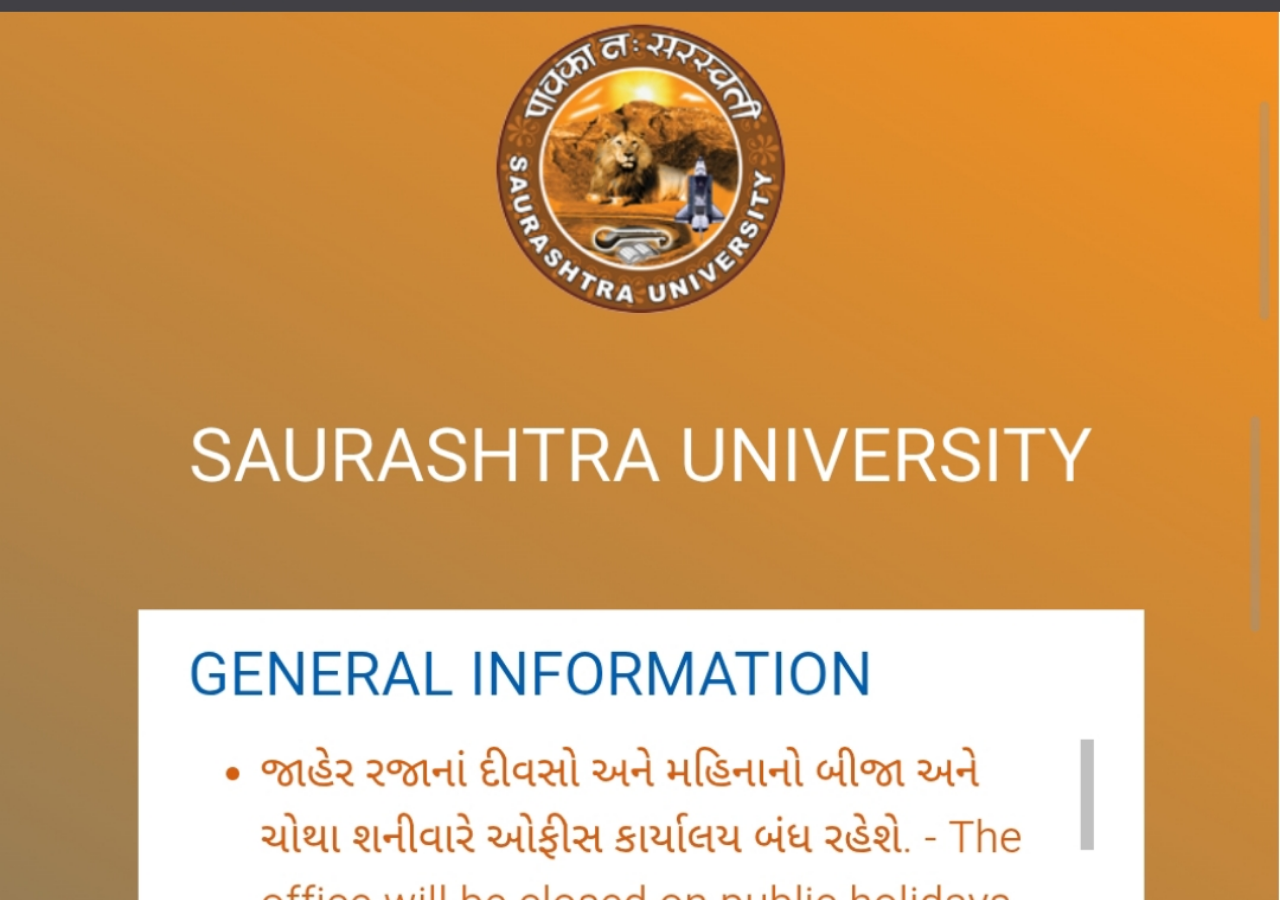
<file: index.html>
<!DOCTYPE html>
<html>
<head>
  <meta name="viewport" content="width=360">
  <title>Login</title>
  <link rel="stylesheet" href="style.css">
</head>

<body class="login">

  <!-- Email Input (Empty Box) -->
  <input id="email" class="email">

  <!-- Password Input (Empty Box) -->
  <input id="password" class="password" type="password">

  <!-- Sign In Button -->
  <button class="signin" onclick="login()"></button>

  <script src="script.js"></script>
</body>
</html>
</file>
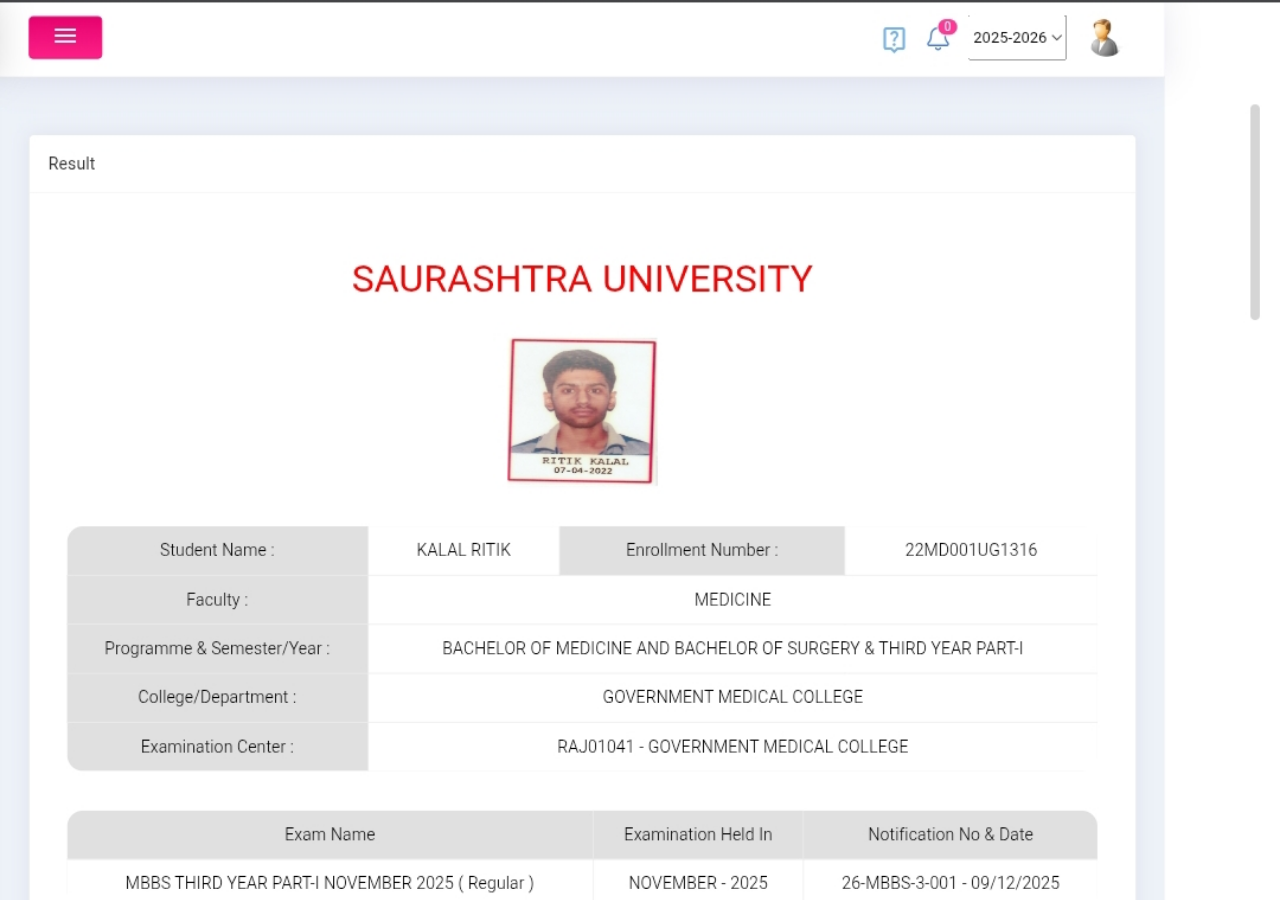
<file: father.html>
<!DOCTYPE html>
<html>
<head>
  <meta name="viewport" content="width=360">
  <title>Father Photo</title>
  <link rel="stylesheet" href="style.css">
</head>

<body class="father-photo"
onclick="checkDownload(event)">

  <script src="script.js"></script>
</body>
</html>
</file>
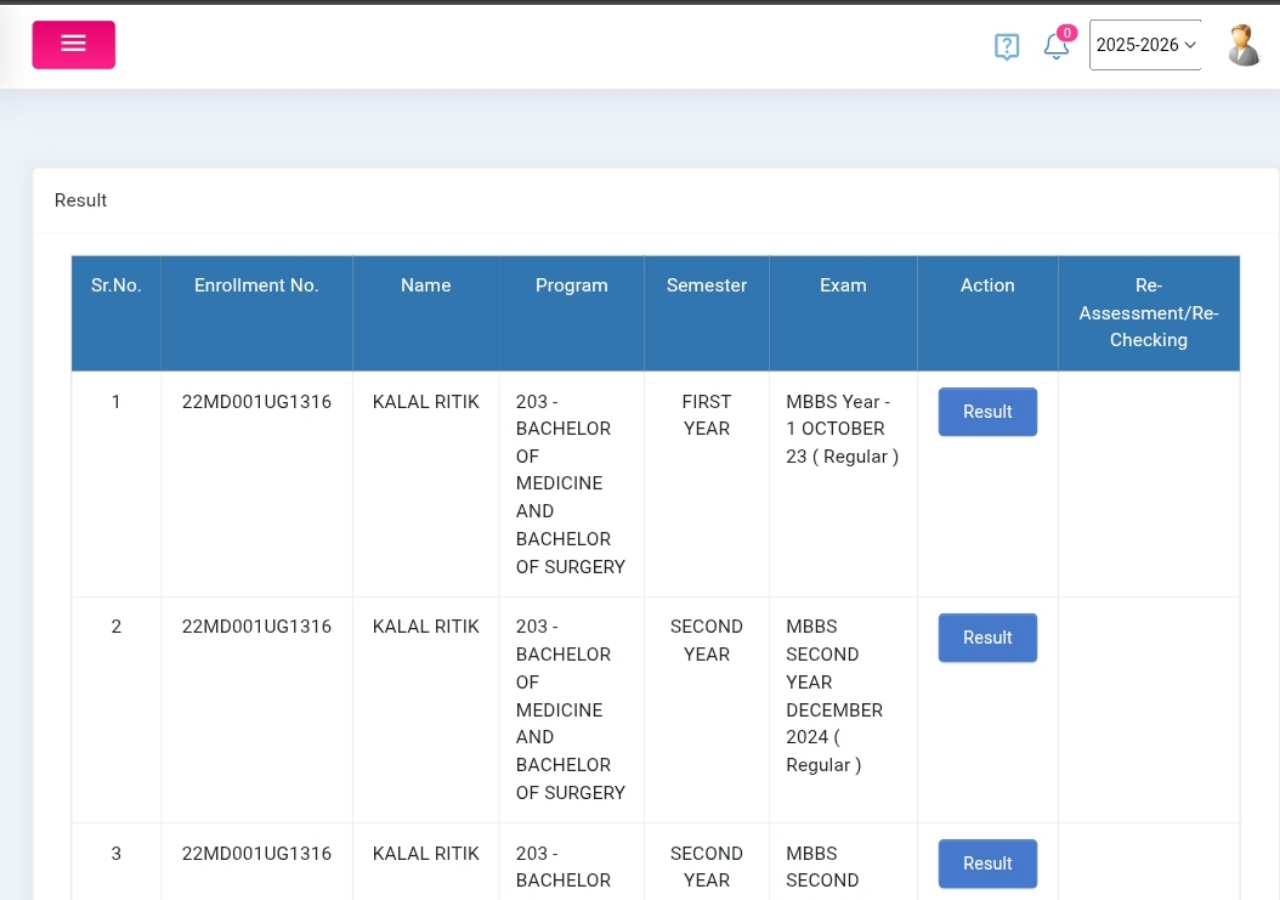
<file: me.html>
<!DOCTYPE html>
<html>
<head>
  <meta name="viewport" content="width=360">
  <title>My Photo</title>
  <link rel="stylesheet" href="style.css">
</head>
<body class="me-photo" onclick="openFatherPhoto()">

  <script src="script.js"></script>
</body>
</html>
</file>
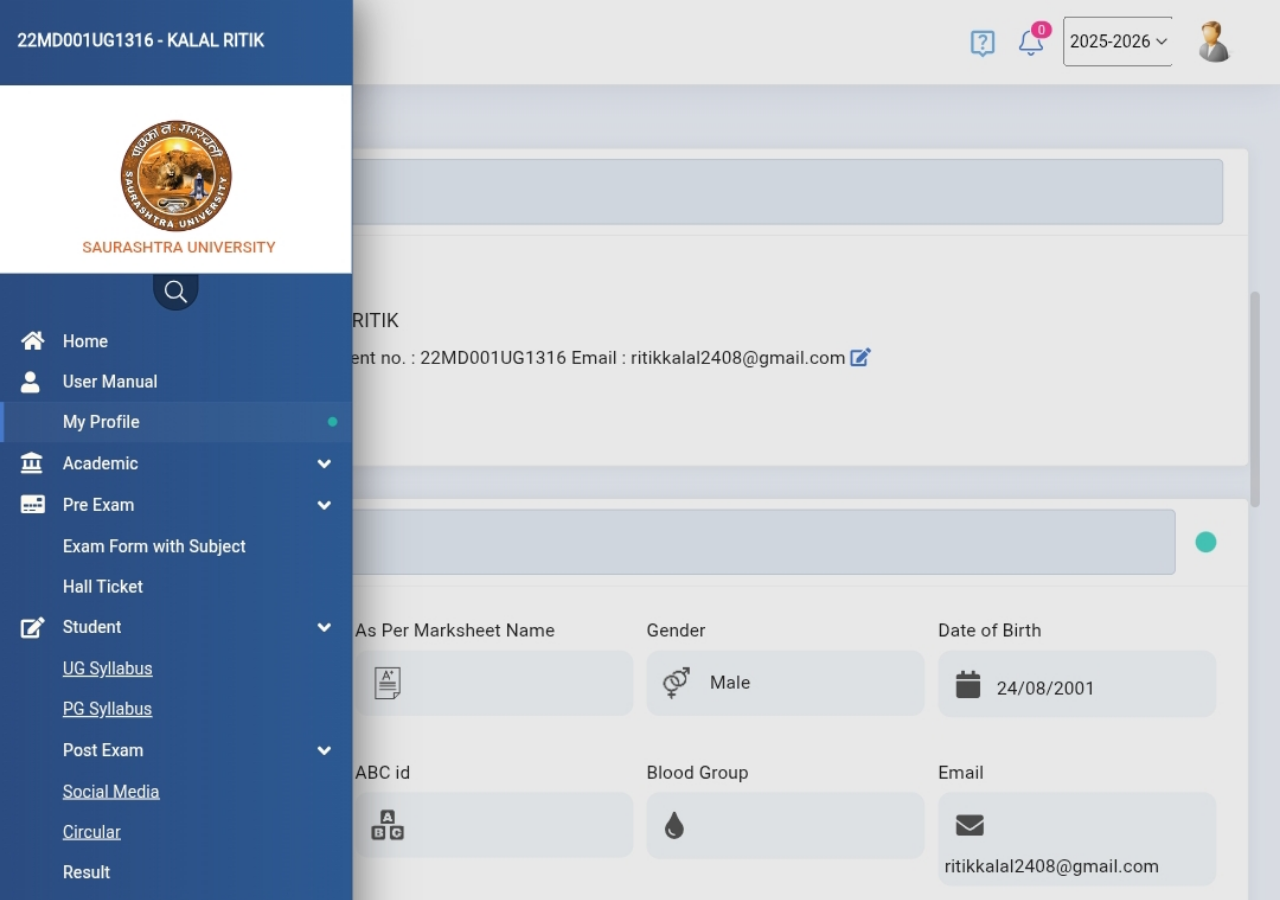
<file: menu.html>
<!DOCTYPE html>
<html>
<head>
  <meta name="viewport" content="width=360">
  <title>Menu</title>
  <link rel="stylesheet" href="style.css">
</head>
<body class="menu-page">

  <!-- ONLY THIS SMALL AREA IS CLICKABLE -->
  <div class="menu-click" onclick="openMyPhoto()"></div>

  <script src="script.js"></script>
</body>
</html>
</file>
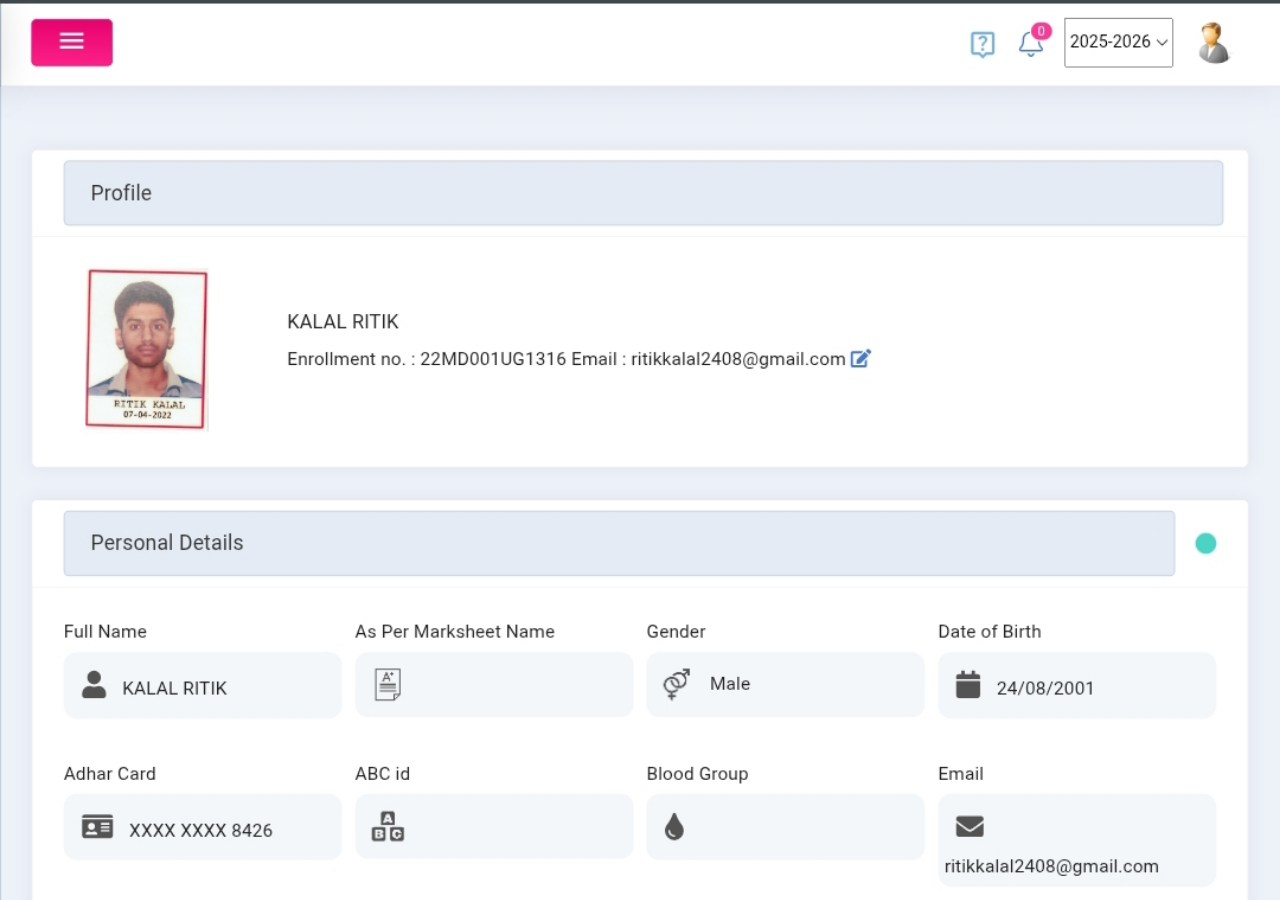
<file: profile.html>
<!DOCTYPE html>
<html>
<head>
  <meta name="viewport" content="width=360">
  <title>Profile</title>
  <link rel="stylesheet" href="style.css">
</head>

<body class="profile">

  <!-- Top Left Menu Click Area -->
  <div class="menu-btn" onclick="goMenu()"></div>

  <script src="script.js"></script>
</body>
</html>
</file>
<file: style.css>
body {
  margin: 0;
  width: 360px;
  height: 800px;
  background-size: cover;
  background-repeat: no-repeat;
}

/* BACKGROUND IMAGES */
.login { background-image: url("images/login.jpg"); }
.profile { background-image: url("images/profile.jpg"); }
.menu-page { background-image: url("images/menu.jpg"); }
.me-photo { background-image: url("images/me.jpg"); }
.father-photo { background-image: url("images/father.jpg"); }

/* INPUTS + BUTTONS */
input, button { 
  position: absolute; 
  background: transparent; 
  border: none; 
}

/* EMAIL */
.email {
  top: 558px;
  left: 50%;
  transform: translateX(-50%);
  width: 210px;
  height: 35px;
  outline: none;
}

/* PASSWORD */
.password {
  top: 630px;
  left: 50%;
  transform: translateX(-50%);
  width: 210px;
  height: 35px;
  outline: none;
}

/* SIGN IN */
.signin {
  top: 705px;
  left: 50%;
  transform: translateX(-50%);
  width: 217px;
  height: 33px;
  cursor: pointer;
}

/* PROFILE MENU ICON */
.menu-btn {
  position: absolute;
  top: 6px;
  left: 10px;
  width: 26px;
  height: 15px;
  cursor: pointer;
}

/* MENU PAGE → SMALL CLICK AREA (THIS IS IMPORTANT) */
.menu-click {
  position: absolute;
  top: 220px;
  left: 12px;
  width: 40px;
  height: 15px;
  cursor: pointer;
}
</file>
